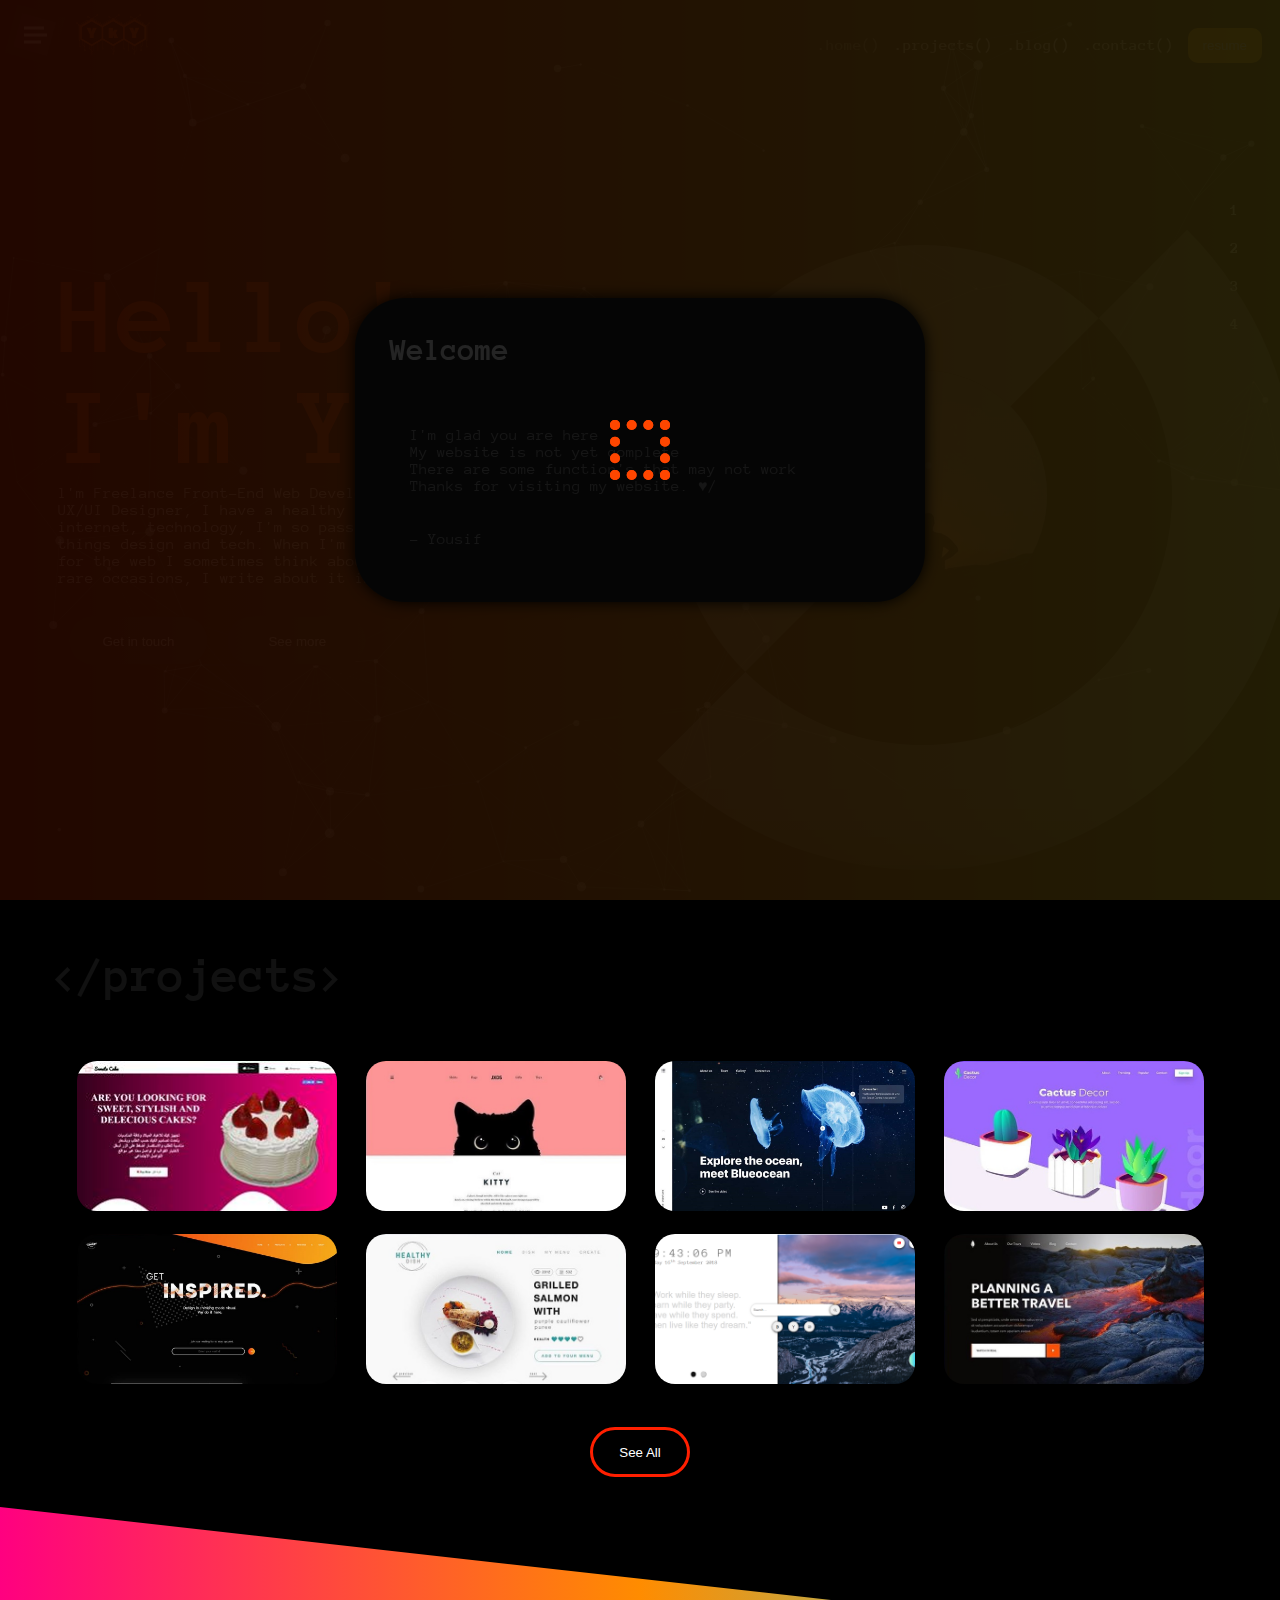
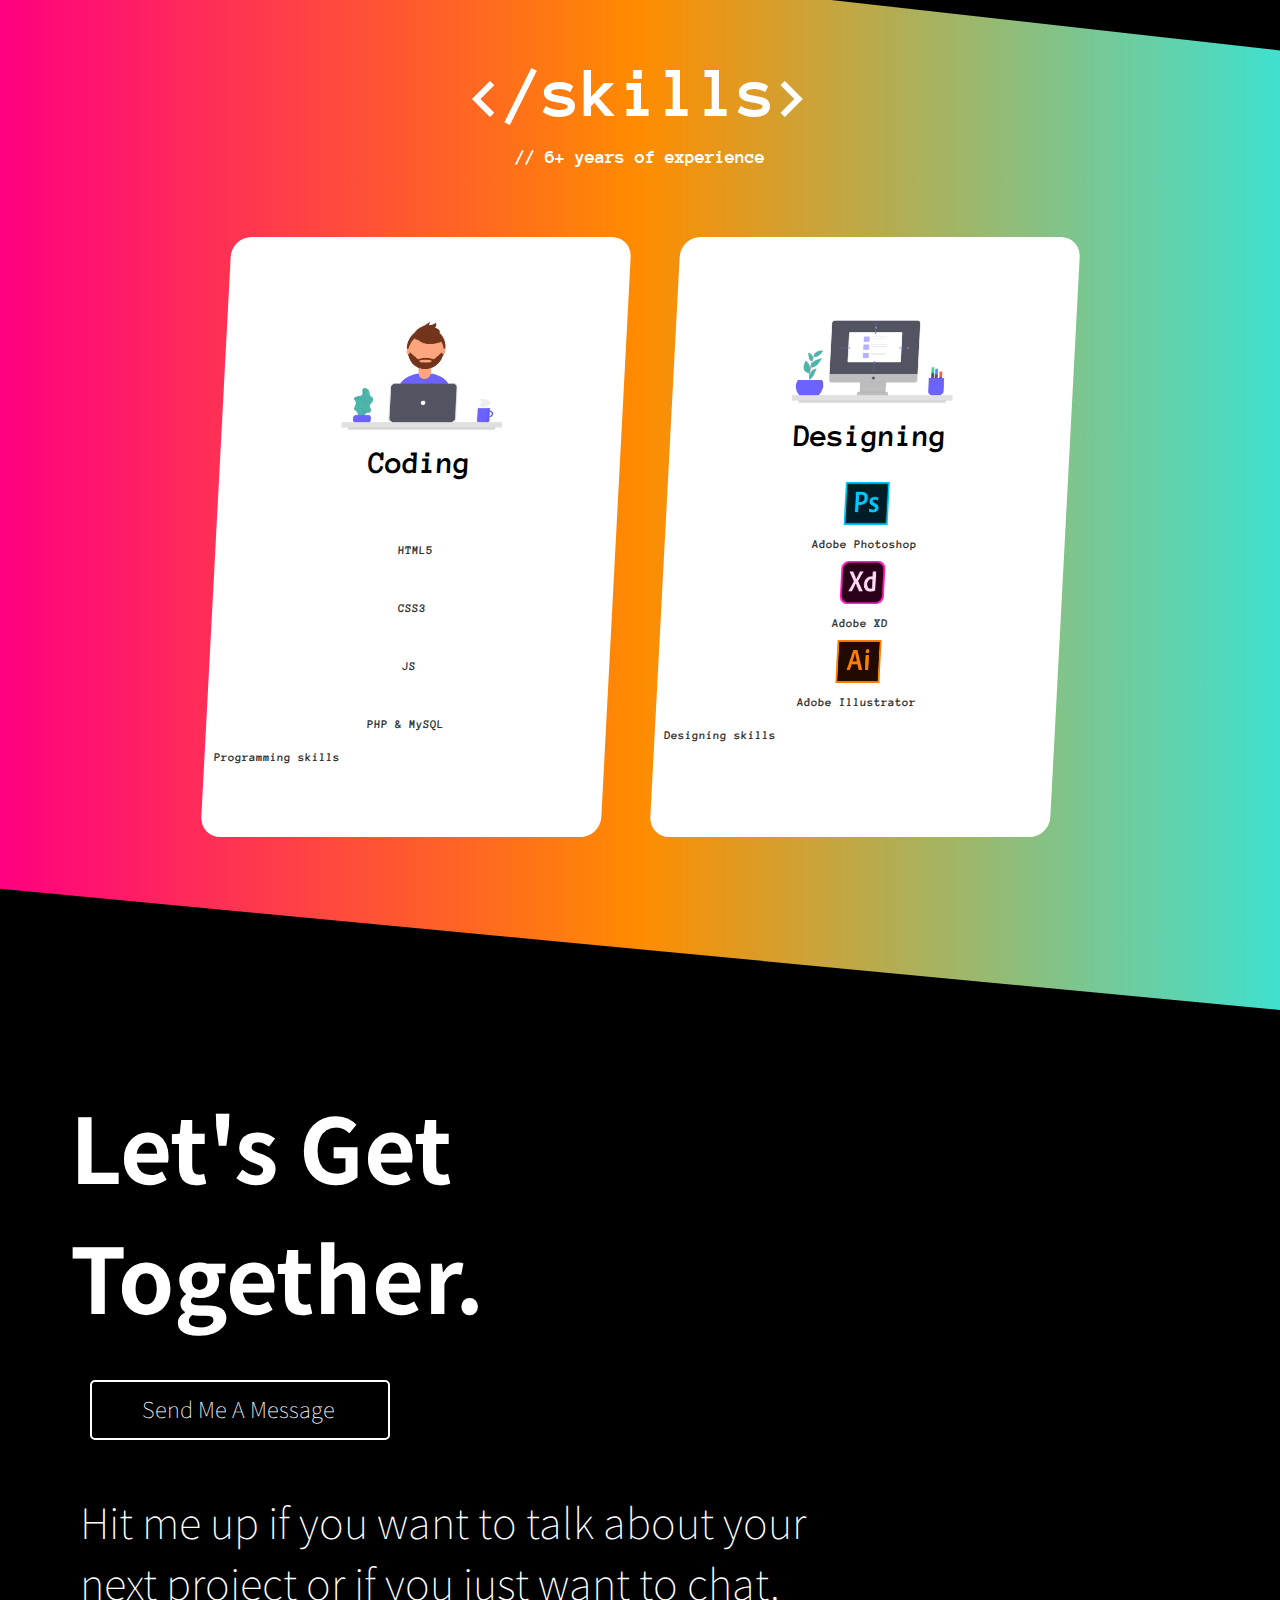
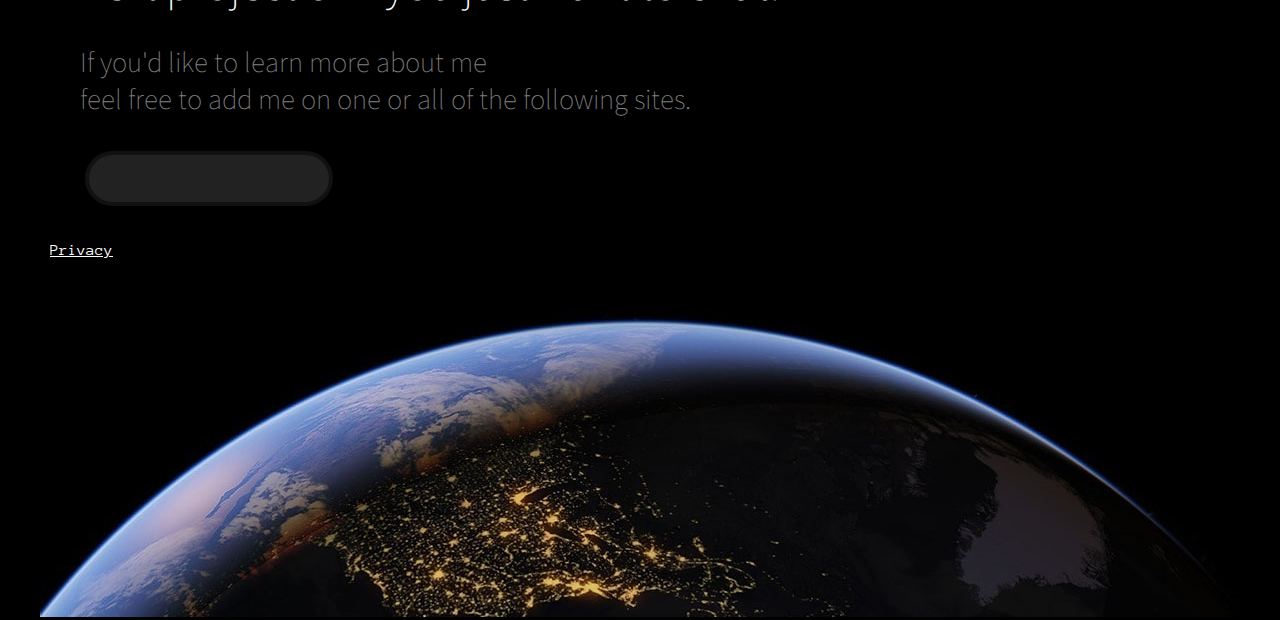
<file: index.html>
<!DOCTYPE html>
<html lang=en-US>
<head>
  <meta charset="utf-8">
  <meta content="ie=edge" http-equiv=x-ua-compatible>
  <meta http-equiv="Content-Type" content="text/html; charset=utf-8" />
  <meta name="viewport" content="width=device-width, height=device-height, initial-scale=1, maximum-scale=1, minimum-scale=1, minimal-ui" />
  <meta name=Content-Security-Policy content="default-src 'self'">
  <meta name=application-name content=Yousif()>
  <meta property=article:author content="Yousif Khalid Yousif">
  <meta name=subject content=Portfolio>
  <meta name=robots content=index,follow>
  <meta name=googlebot content=index,follow>
  <meta property=og:type content=website>
  <meta name="mobile-web-app-capable" content="yes" />
  <meta name="application-name" content="Yousif Khalid Yousif"/>
  <meta name=msapplication-TileColor content=#f1f1f1>
  <meta name="apple-mobile-web-app-capable" content="yes" />
  <meta name="apple-mobile-web-app-title" content="Yousif Khalid Yousif - Web Designer &amp; Developer" />
  <meta name="apple-mobile-web-app-status-bar-style" content="black" />
  <meta name="msapplication-tap-highlight" content="no" />
  <meta name="description" content="Hello i'm Yousif Kh Yousif i am a web developer and this is my portfolio" />
  <meta property="og:site_name" content="Yousif Kh Yousif - &amp; Developer" />
  <title>Yousif Kh Yousif</title>
  <link rel="icon" href="media/tab.jpg">
  <link rel="stylesheet" type="text/css" href="style.css">
  <link rel="stylesheet" type="text/css" href="animate.css">
  <script src="main.js"></script>
  <script src="https://code.jquery.com/jquery-3.3.1.js" integrity="sha256-2Kok7MbOyxpgUVvAk/HJ2jigOSYS2auK4Pfzbm7uH60=" crossorigin="anonymous"></script>
  <link rel="stylesheet" href="https://use.fontawesome.com/releases/v5.3.1/css/all.css" integrity="sha384-mzrmE5qonljUremFsqc01SB46JvROS7bZs3IO2EmfFsd15uHvIt+Y8vEf7N7fWAU" crossorigin="anonymous">
  <script type="text/javascript">
    $(window).on('load', function() {
      $('#status').fadeOut();
      $('#statuss').fadeOut();
      $('#preloader').delay(350).fadeOut('slow');
    })
  </script>
</head>
<body style="overflow: hidden;">
  <div id="preloader">
    <div id="status"></div>
     <div id="statuss"></div>
  </div>
  <div onclick="closeBox()" id="bgshadow"></div>
  <div id="welbox">
    <i onclick="closeBox()" class="far fa-times-circle"></i>
    <h1>Welcome</h1>
    <p>I'm glad you are here
      <br>My website is not yet complete
      <br>There are some function's that may not work<br>
      Thanks for visiting my website. ♥/<br><br><br>- Yousif</p>
  </div>

  <div id="shareit">
    <div id="sharebg"></div>
    <div onclick="closeNav()" id="sharebox">
      <i onclick="closeShare()" class="far fa-times-circle"></i>
      <h1>Share via..</h1>
      <br><br>
      <iframe src="https://www.facebook.com/plugins/share_button.php?href=https%3A%2F%2Fyousif.netlify.app%2F&layout=box_count&size=large&mobile_iframe=true&width=73&height=58&appId" width="73" height="58" style="border:none;overflow:hidden" scrolling="no"
        frameborder="0" allowTransparency="true" allow="encrypted-media">
      </iframe>
      <center>
        <hr>
        <h1>Or</h1><br>
        <input style="padding: 10px;background: black;color: white;" type="text" value="https://yousif.netlify.app/" id="myurl">
        <button style="padding: 5px;background: red;color: white;" onclick="myFunction()"><i class="fas fa-copy"></i> Click to copy</button>
      </center>
    </div>
  </div>
  <div id="particles-js">
    <section id="allcontent">
    <div id="navshadow">
      <div onclick="closeNav()" id="shadow"></div>
    </div>
    <div id="sideNavigation" class="sidenav">
      <i onclick="closeNav()+loadContent(1)" class="far fa-arrow-alt-circle-left"></i>
      <span id="circleone"></span>
      <span id="circletwo"></span>
      <img Draggable="false" style="margin-bottom: 30px;margin-top: -20px;margin-left: 60px;cursor: default;" class="logo" src="media/logo.png">
      <a href="index.html"><i class="fab fa-fort-awesome"></i> &nbsp;Home</a>
      <a href="blog.html"><i class="fab fa-blogger-b"></i> &nbsp;Blog</a>
      <a href="code.html"><i class="fas fa-code"></i> &nbsp;Code</a>
      <a href="books.html"><i class="fas fa-book"></i> &nbsp;Books</a>
      <a href="projects.html"><i class="fas fa-project-diagram"></i> Projects</a>
      <hr>
      <p style="color: grey;margin: 10px;">More links</p>
      <a href="forums.html"><i class="fab fa-wpforms"></i> &nbsp;Forums</a>
      <div class="links">
        <a href="#"><i class="fas fa-link"></i> &nbsp;Links <i class="fas fa-sort-down"></i> </a>
        <div class="lm">
          <a href="yousifware.html">YousifWare Tool</a>
          <a href="https://www.varldenidag.se/nyheter/kristna-i-klam-i-strider-mellan-kurder-och-irak/repqjz!098OwnRtAsJoo4M8Mepzg/">varldenidag.se</a>
        </div>

      </div>
      <a href="cv.html"><i class="fas fa-id-card"></i> &nbsp;cv</a>
      <a href="rss.html"><i class="fas fa-rss-square"></i> &nbsp;rss</a>
      <a onclick="openShare()" id="smicon"><i class="fas fa-share-square"></i></a>
      <p id="copyr">© 2019 YkY<br>Yousif21yky@gmail.com</p>
    </div>
    <nav id="header">
      <span class="hamlist">
        <div id="sq1"></div>
        <div id="sq2"></div>
        <a id="hammenu" onclick="openNav()+loadContent(1)">
          <svg>
            <path d="M0,7 20,7" stroke="white" stroke-width="3" />
            <path d="M0,14 23,14" stroke="white" stroke-width="3" />
            <path d="M0,21 17,21" stroke="white" stroke-width="3" />
          </svg>
        </a>
      </span>
      <a href="index.html"><img Draggable="false" title="Home" class="logo" src="media/logo.png"></a>
      <ul>
        <li><a href="index.html" style="color: grey;"
         class="link" title="Home">.home()</a></li>
        <li><a href="projects.html" class="link" title="My Projects">.projects()</a></li>
        <li><a href="blog.html" class="link" title="My Blog">.blog()</a></li>
        <li><a href="#3" class="link" title="Contact me">.contact()</a></li>
        <li><a href="#"><button id="resume" title="Download resume">resume <i class="fas fa-file-download"></i></button></a></li>
      </ul>
    </nav>
  </section>
    <div class="dots">
      <a style="text-decoration: none;" href="#1"><i class="far fa-dot-circle"></i></a>
      <br>
      <h4 style="color: white">1</h4>
      <a style="text-decoration: none;" href="#2"><i class="far fa-dot-circle"></i></a>
      <br>
      <h4 style="color: white">2</h4>
      <a style="text-decoration: none;" href="#3"><i class="far fa-dot-circle"></i></a>
      <br>
      <h4 style="color: white">3</h4>
      <a style="text-decoration: none;" href="#4"><i class="far fa-dot-circle"></i></a>
      <br>
      <h4 style="color: white">4</h4>
      <br><br><br><br>
      <i class="fas fa-long-arrow-alt-down"></i>
    </div>
    <div class="headtext">
      <h1 id="headh">Hello!<br>I'm Yousif</h1>
      <p id="headp">l'm Freelance Front-End Web Developer<br>UX/UI Designer, I have a healthy addiction to the internet, technology, I'm so passionate about all things design and tech. When I'm not making things for the web I sometimes think
        about stuff and on rare occasions, I write about it in my<a style="color: #FF4600;" href="blog.html"> blog<i class="fas fa-caret-right"></i></a>.</p>
      <a href="#Get-in-touch"><button id="headbtn">Get in touch <i class="fas fa-fingerprint"></i></button></a>
      <a href="#Projects"><button id="headbtn">See more <i class="fas fa-angle-double-down"></i></button></a>
      <div id="socialmedia">
        <a id="smicon" href="https://www.facebook.com/yousif.yky" target="_blank">
          <i class="fab fa-facebook-square"></i></a>
        <a id="smicon" href="https://www.messenger.com/t/yousif.yky" target="_blank">
          <i class="fab fa-facebook-messenger"></i></a>
        <a id="smicon" href="https://www.instagram.com/ui.yousif/" target="_blank">
          <i class="fab fa-instagram"></i></a>
        <a id="smicon" href="https://dribbble.com/yousif-yky" target="_blank">
          <i class="fab fa-dribbble-square"></i></a>
        <a id="smicon" href="https://www.behance.net/yousif_yky" target="_blank">
          <i class="fab fa-behance-square"></i></a>
      </div>
    </div>
    <div class="headimg">
      <img Draggable="false" id="heroimg" src="media/hero.jpg">
    </div>
  </div>
  <script src="particles.js"></script>
  <script src="app.js"></script>
  <section class="content">
    <span id="1"></span>
    <h1 id="Projects">&lt;/projects&gt;</h1>
    <center>
      <div class="boxcon">
        <div id="boxs" ><img Draggable="false" src="media/cake.jpg"></div>
        <div id="boxs"><img Draggable="false" src="media/cat.jpg"></div>
        <div id="boxs" ><img Draggable="false" src="media/web2.jpg"></div>
        <div id="boxs"><img Draggable="false" src="media/nice.jpg"></div>
        <div id="boxs"><img Draggable="false" src="media/web1.jpg"></div>
        <div id="boxs" ><img Draggable="false" src="media/food.jpg"></div>
        <div id="boxs"><img Draggable="false" src="media/brws.png"></div>
        <div id="boxs" ><img Draggable="false" src="media/nature.jpg"></div>
      </div>
      <a href="projects.html"><button id="projectbtn">See All <i class="fas fa-angle-double-right"></i></button></a>
    </center>
    <center>
      <div class="boxcontwo">
        <span id="2"></span>
        <h1 id="Skills">&lt;/skills&gt;</h1>
        <br><h3 id="exptext">// 6+ years of experience</h3>
        <div id="boxss">
          <img id="codebox" src="media/code.png">
          <h1>Coding</h1>
          <h2><i class="fab fa-html5"></i><br>HTML5</h2>
          <h2><i class="fab fa-css3"></i><br>CSS3</h2>
          <h2><i class="fab fa-js-square"></i><br>JS</h2>
          <h2><i class="fab fa-php"></i><br>PHP & MySQL</h2>
          <h2 style="float: left;">Programming skills</h2>
        </div>
        <div id="boxss">
          <img id="artbox" src="media/art.png">
          <h1>Designing</h1>
          <img style="width: 44px;" src="media/ps.png">
          <h2>Adobe Photoshop</h2>
          <img style="width: 44px;" src="media/xd.png">
          <h2>Adobe XD</h2>
          <img style="width: 44px;" src="media/ai.png">
          <h2>Adobe Illustrator</h2>
          <h2 style="float: left;">Designing skills</h2>
        </div>
      </div>
    </center>
  </section>
  <span id="3"></span>
</body>
<footer>
  <div class="footer">
    <h1 id="Get-in-touch">Let's Get<br>Together.</h1>
    <a href="mailto:yousif21yky@gmail.com">
      <button id="sendmsg">
        <h1>Send Me A Message</h1>
      </button></a>
    <h1 id="fh1">Hit me up if you want to talk about your<br>next project or if you just want to chat.</h1>
    <h1 id="fh2">If you'd like to learn more about me<br>feel free to add me on one or all of the following sites.</h1>
    <div id="socialmedia2">
      <center>
      <a id="smicon2" href="https://www.facebook.com/yousif.yky" target="_blank">
        <i class="fab fa-facebook"></i></a>
      <a id="smicon2" href="https://www.messenger.com/t/yousif.yky" target="_blank">
        <i class="fab fa-facebook-messenger"></i></a>
      <a id="smicon2" href="https://www.instagram.com/ui.yousif/" target="_blank">
        <i class="fab fa-instagram"></i></a>
      <a id="smicon2" href="https://dribbble.com/yousif-yky" target="_blank">
        <i class="fab fa-dribbble"></i></a>
      <a id="smicon2" href="https://www.behance.net/yousif_yky" target="_blank">
        <i class="fab fa-behance"></i></a></center>
    </div>
    <div id="top">
      <a href="#"><i class="fas fa-arrow-alt-circle-up"></i></a>
    </div>
    <a id="privacy" href="privacy.html">Privacy</a>
  </div> <span id="4"></span>
  <center><img class="earth" src="media/earth.jpg" Draggable="false"></center>
</footer>

</html>
</file>
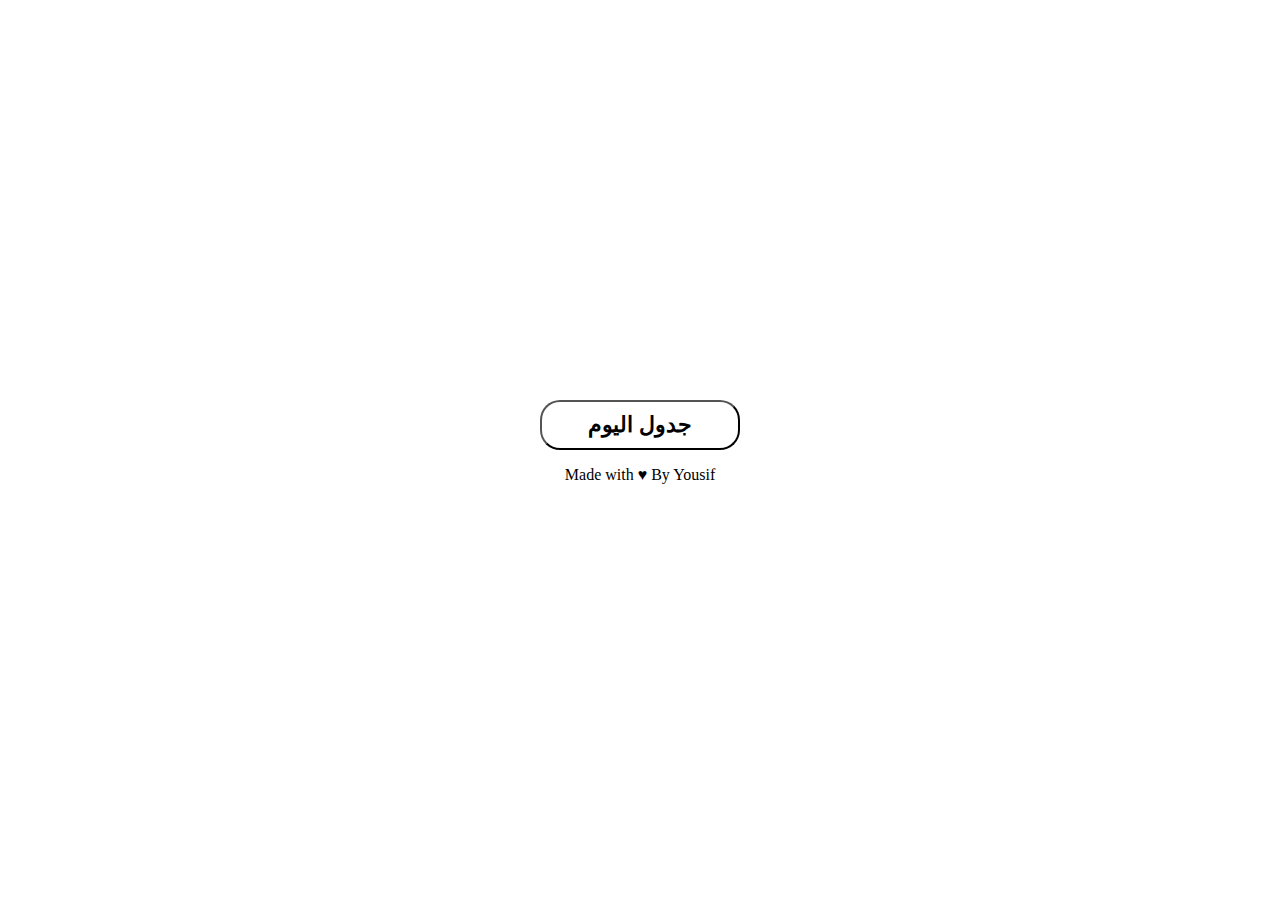
<file: creative.html>
<!DOCTYPE html>
<html>
<head>
	<title>Creative | Yousif</title>
	<meta charset="utf-8">
  <meta http-equiv="X-UA-Compatible" content="IE=edge" />
  <meta http-equiv="Content-Type" content="text/html; charset=utf-8" />
  <meta name="viewport" content="width=device-width, height=device-height, user-scalable=no, initial-scale=1, maximum-scale=1, minimum-scale=1, minimal-ui" />
  <meta name="mobile-web-app-capable" content="yes" />
  <meta name="application-name" content="Yousif Khalid Yousif" />
  <meta name="theme-color" content="#000" />
  <meta name="format-detection" content="telephone=no" />
  <meta name="apple-mobile-web-app-capable" content="yes" />
</head>
<body style="background: white;">
 <div style="top: 50%;left: 50%;position: absolute;transform: translate(-50%,-50%);">
 	<a href="#"><button style="width: 200px;height: 50px;
 	border-radius: 20px;background: white;font-size: 22px;
 	font-weight: bold;outline: none;">جدول اليوم</button></a>
 	<p style="text-align: center;">Made with ♥ By Yousif</p>
 </div>
 <!-- 12 / 10 / 2019 -->
</body>
</html>
</file>
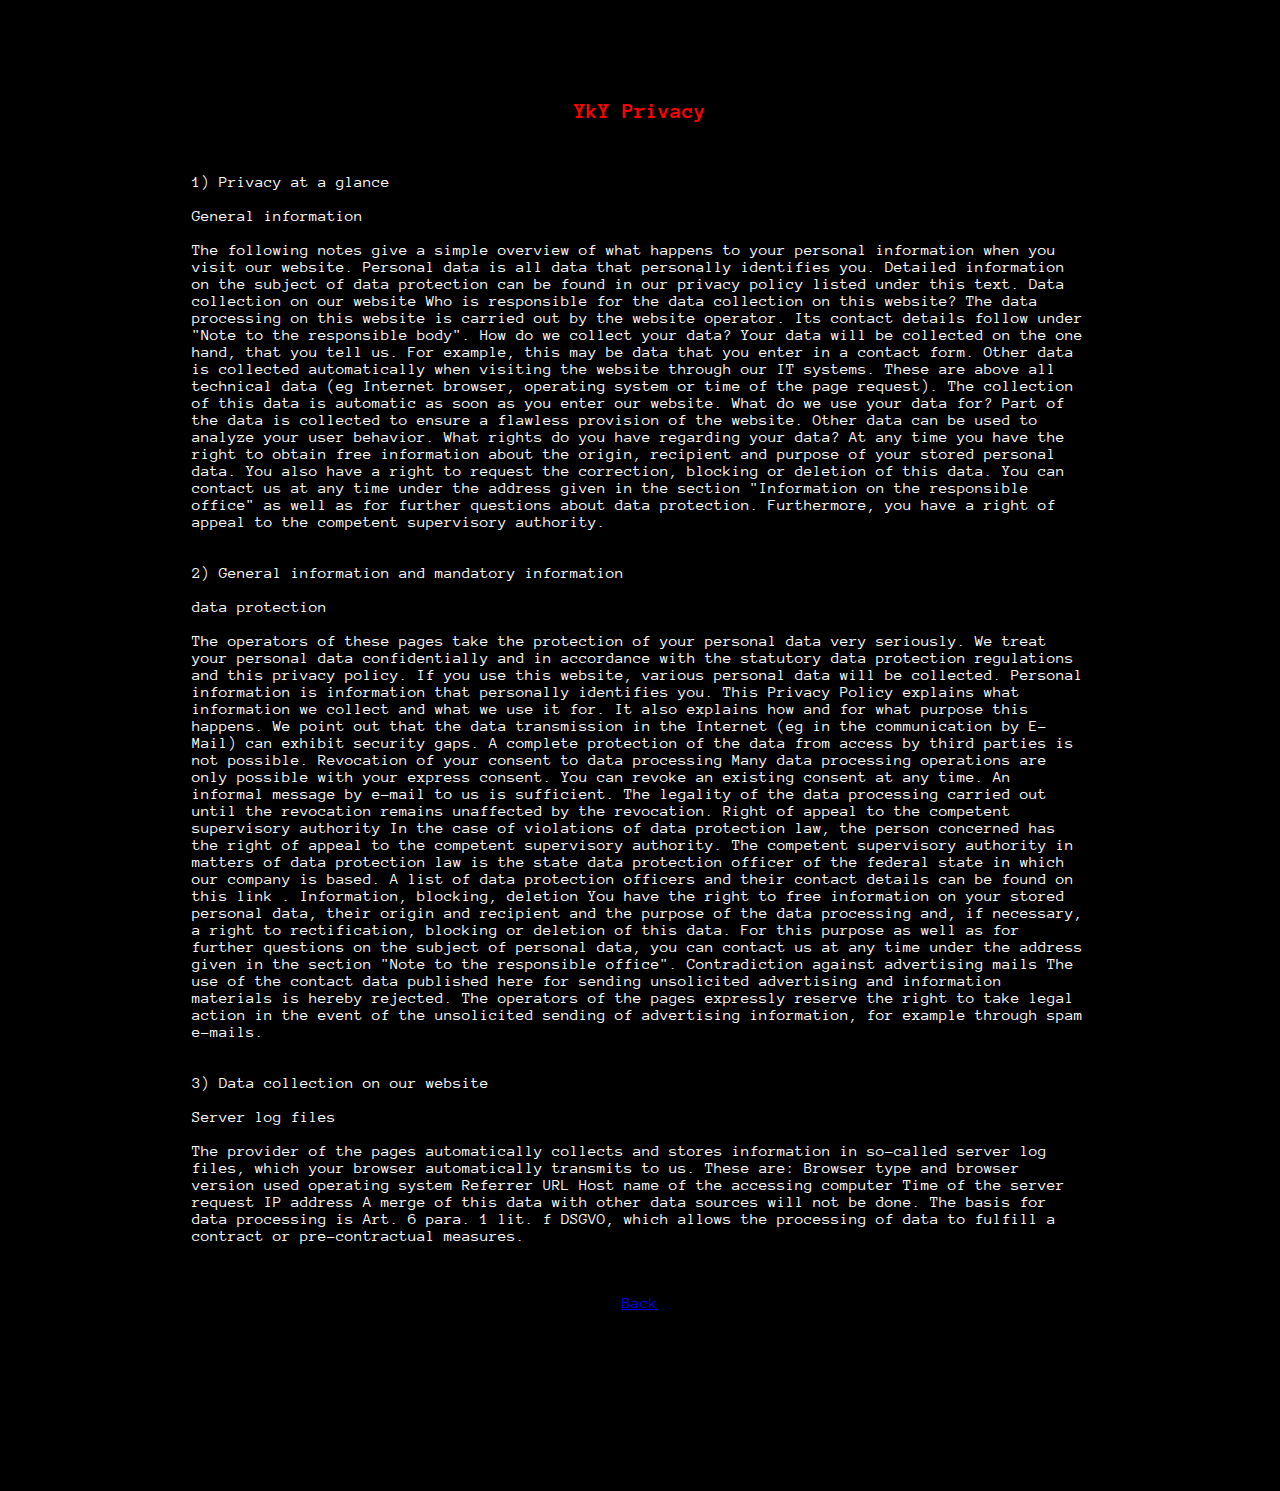
<file: privacy.html>
<!DOCTYPE html>
<html lang="en">

<head>
	<title>YkY Privacy</title>
	<link rel="icon" href="tab.png">
	<link rel="stylesheet" type="text/css" href="style.css">
</head>

<body>
	<center>
		<h1 style="color: red;font-size: 22px;margin-top: 100px;">YkY Privacy</h1>
		<p style="color: white;margin: 50px;width: 70%;text-align: left;">
			1) Privacy at a glance<br><br>
			General information<br><br>
			The following notes give a simple overview of what happens to your personal information when you visit our website. Personal data is all data that personally identifies you. Detailed information on the subject of data protection can be found in
			our privacy policy listed under this text.

			Data collection on our website
			Who is responsible for the data collection on this website?
			The data processing on this website is carried out by the website operator. Its contact details follow under "Note to the responsible body".

			How do we collect your data?
			Your data will be collected on the one hand, that you tell us. For example, this may be data that you enter in a contact form.

			Other data is collected automatically when visiting the website through our IT systems. These are above all technical data (eg Internet browser, operating system or time of the page request). The collection of this data is automatic as soon as
			you enter our website.

			What do we use your data for?
			Part of the data is collected to ensure a flawless provision of the website. Other data can be used to analyze your user behavior.

			What rights do you have regarding your data?
			At any time you have the right to obtain free information about the origin, recipient and purpose of your stored personal data. You also have a right to request the correction, blocking or deletion of this data. You can contact us at any time
			under the address given in the section "Information on the responsible office" as well as for further questions about data protection. Furthermore, you have a right of appeal to the competent supervisory authority.
			<br><br><br>
			2) General information and mandatory information<br>
			<br>data protection <br><br>
			The operators of these pages take the protection of your personal data very seriously. We treat your personal data confidentially and in accordance with the statutory data protection regulations and this privacy policy.

			If you use this website, various personal data will be collected. Personal information is information that personally identifies you. This Privacy Policy explains what information we collect and what we use it for. It also explains how and for
			what purpose this happens.

			We point out that the data transmission in the Internet (eg in the communication by E-Mail) can exhibit security gaps. A complete protection of the data from access by third parties is not possible.

			Revocation of your consent to data processing
			Many data processing operations are only possible with your express consent. You can revoke an existing consent at any time. An informal message by e-mail to us is sufficient. The legality of the data processing carried out until the revocation
			remains unaffected by the revocation.

			Right of appeal to the competent supervisory authority
			In the case of violations of data protection law, the person concerned has the right of appeal to the competent supervisory authority. The competent supervisory authority in matters of data protection law is the state data protection officer of
			the federal state in which our company is based. A list of data protection officers and their contact details can be found on this link .

			Information, blocking, deletion
			You have the right to free information on your stored personal data, their origin and recipient and the purpose of the data processing and, if necessary, a right to rectification, blocking or deletion of this data. For this purpose as well as for
			further questions on the subject of personal data, you can contact us at any time under the address given in the section "Note to the responsible office".

			Contradiction against advertising mails
			The use of the contact data published here for sending unsolicited advertising and information materials is hereby rejected. The operators of the pages expressly reserve the right to take legal action in the event of the unsolicited sending of
			advertising information, for example through spam e-mails.
			<br><br><br>
			3) Data collection on our website<br>
			<br>Server log files<br><br>
			The provider of the pages automatically collects and stores information in so-called server log files, which your browser automatically transmits to us. These are:

			Browser type and browser version
			used operating system
			Referrer URL
			Host name of the accessing computer
			Time of the server request
			IP address
			A merge of this data with other data sources will not be done.

			The basis for data processing is Art. 6 para. 1 lit. f DSGVO, which allows the processing of data to fulfill a contract or pre-contractual measures.</p>
		<a style="padding: 180px;" href="index.html">Back</a>
	</center>
</body>

</html>
</file>
<file: style.css>
@import url('https://fonts.googleapis.com/css?family=Anonymous+Pro');
@import url('https://fonts.googleapis.com/css?family=Noto+Sans+TC');
*{
	scroll-behavior: smooth;
	margin: 0;
	padding: 0;
}
body{
		background-color: #000;
		font-family: 'Anonymous Pro', monospace;
		 overflow-x: hidden;
}
::selection {
  background: #ff52002e;
}
#particles-js{
	height: 100vh;
}
::-webkit-scrollbar {
    width: 7px;
}
::-webkit-scrollbar-track {
    background: transparent;
}
::-webkit-scrollbar-thumb {
    -webkit-border-radius: 50px;
    border-radius: 50px;
    background: #FF4600;
}
hr{
	margin-top: 20px;
	margin-bottom: 20px;
	height: 1px;
	border: none;
	color: #333;
	background: #333;
}
#header{
	width: 100%;
	top: 0;
	overflow: hidden;
	position: absolute;
	background: transparent;
	 -webkit-touch-callout: none;
    -webkit-user-select: none;
     -khtml-user-select: none;
       -moz-user-select: none;
        -ms-user-select: none;
            user-select: none;
}
.logo{
	width: 120px;
	margin-top: 1px;
	margin-left: 55px;
	cursor: pointer;
}
ul{
	float: right;
	margin: 13px;
	overflow: hidden;
}
ul li{
	display: inline-block;
}
li a{
   text-decoration: none;
   display: inline-block;
   color: lightgrey;
   margin: 15px 5px 0px 0px;
   font-weight: bold;
}
li a:hover{
  color: white;
}
.link::before{
	content: "";
	display: block;
	width: 0;
	height: 2px;
	margin-top: -3px;
	float: right;
	background: white;
	transition: width .3s;
}
.link:hover::before{
	width: 75%;
	transition: width .3s;
}
.link::after{
	content: "";
	display: block;
	width: 0;
	height: 2px;
	margin-top: 3px;
	background: white;
	transition: width .3s;
}
.link:hover::after{
	width: 100%;
	transition: width .3s;
}
#hammenu{
	width: 25px;
	height: 26px;
	padding: 7px;
	margin-top: 14px;
	margin-left: 17px;
   overflow: hidden;
   position: absolute;
   transition: .3s ease;
}
.sidenav {
    height: 100%;
    width: 250px;
    position: fixed;
    z-index: 999;
    top: 0;
    left: -250px;
    background: #111;
    overflow-x: hidden;
    padding-top: 60px;
    transition: 0.5s;
}
#allcontent{
	transition: 0.3s ease-in-out;
}
.sidenav a {
    padding: 10px 10px 10px 32px;
    text-decoration: none;
    font-size: 18px;
    color: lightgrey;
    display: block;
}
.sidenav a:hover, .offcanvas a:focus{
	color: white;
    background-color: #333;
   filter: blur(1px);
}
.fa-arrow-alt-circle-left{
	font-size: 20px;
	top: 0;
	right: 0;
	color: grey;
	position: absolute;
	margin: 20px;
	transition: 300ms;
	cursor: pointer;
}
.fa-arrow-alt-circle-left:hover{
  color: white;
}
#navshadow{
	display: none;
}
#shadow{
	width: 100%;
	height: 100%;
	position: fixed;
	background-color: black;
	z-index: 999;
	filter: opacity(0.8);
	transition: opacity 1s;
}
.lm{
	display: none;
}
.links:hover .lm{
	display: block;
}
#circleone{
	width: 350px;
	height: 350px;
	border-radius: 50%;
	background: #000;
  position: absolute;
  z-index: -1;
  left: -140px;
  top: 120px;
}
#circletwo{
	width: 150px;
	height: 150px;
	border-radius: 50%;
	background: #000;
  position: absolute;
  z-index: -1;
  left: -50px;
  top: 410px;
}
#sq1{
	width: 50px;
	height: 50px;
	background-color: #111;
	position: absolute;
	transform: rotate(15deg);
	margin: 10px;
	transition: 0.4s;
}
#sq2{
	width: 35px;
	height: 35px;
	background-color: #222;
	position: absolute;
	transform: rotate(15deg);
	margin: 17px;
	transition: 0.4s;
}
.hamlist:hover #sq1{
   border-radius: 20px;
   background: #333;
}
.hamlist:hover #sq2{
   border-radius: 20px;
   background: #555;
}
.headtext{
	top: 57%;
	left: 28%;
	transform: translate(-50%,-50%);
	position: absolute;
}
#headh{
     color: #FF4600;
	font-size: 110px;
	
}
#headp{
	width: 460px;
	color: white;
}
.headimg{
	top: 55%;
	left: 72%;
	transform: translate(-50%,-50%);
	position: absolute;
	z-index: -1;
	 -webkit-touch-callout: none;
    -webkit-user-select: none;
     -khtml-user-select: none;
       -moz-user-select: none;
        -ms-user-select: none;
            user-select: none;
}
#heroimg{
	width: 250px;
	border-radius: 50%;
	top: 50%;
	left: 50%;
	transform: translate(-50%,-50%);
	position: absolute;
    border: 250px groove #111;
}
#headbtn{
	width: 140px;
	height: 50px;
	background: #111;
	color: white;
	border-radius: 70px;
	border: 1px solid #000;
	margin-top: 30px;
	margin-left: 10px;
	cursor: pointer;
	outline: none;
	overflow: hidden;
	transition: 300ms ease-in-out;
	 -webkit-touch-callout: none;
    -webkit-user-select: none;
     -khtml-user-select: none;
       -moz-user-select: none;
        -ms-user-select: none;
            user-select: none;
}
#headbtn:hover{
	border: 1px solid #FF1F00;
}
#headbtn .fa-fingerprint{
	transition: 300ms ease-in-out;
}
#headbtn:hover .fa-fingerprint{
	margin-left:5px;
 animation: rubberBand 1s;
 color: #FF1F00;
}
#headbtn .fa-angle-double-down{
	transition: 300ms ease-in-out;
}
#headbtn:hover .fa-angle-double-down{
	margin-left:5px;
	color: #FF1F00;
	 animation: rubberBand 1s;
}
#socialmedia{
	margin: 35px;
	overflow: hidden;
	 -webkit-touch-callout: none;
    -webkit-user-select: none;
     -khtml-user-select: none;
       -moz-user-select: none;
        -ms-user-select: none;
            user-select: none;
}
#socialmedia2{
	margin: 35px;
	background-color: #222;
	width: 220px;
	padding: 10px;
	border: 4px #111 solid;
	border-radius: 50px;
	overflow: hidden;
	 -webkit-touch-callout: none;
    -webkit-user-select: none;
     -khtml-user-select: none;
       -moz-user-select: none;
        -ms-user-select: none;
            user-select: none;
}
#smicon{
	font-size: 28px;
	margin-left: 12px;
	color: #777;
	transition: .2s ease-in-out;
}
#smicon:hover{
  color: white;
}
#smicon2{
	font-size: 26px;
	margin-left: 5px;
	color: #777;
	transition: .2s ease-in-out;
}
#smicon2:hover{
  color: white;
}
.content{
	width: 100%;
	background: #000;
	box-shadow: 0px 0px 80px 30px #000;
	overflow: hidden;
}
#Projects{
	color: #111;
	font-size: 50px;
	padding: 50px;
}

.boxcon{
	width: 100%;
	display: block;
	overflow: hidden;
}
#boxs{
	width: 260px;
	height: 150px;
	display: inline-block;
	background: black;
	border-radius: 20px;
	margin: 10px;
	overflow: hidden;
	transition: 0.3s;
}
#boxs:hover{
	border-radius: 50px;
}
#boxs img{
	width: 100%;
	transition: 0.5s ease-in-out;
}
#boxs img:hover{
	width: 110%;
}
#projectbtn{
	width: 100px;
	height: 50px;
	background: black;
	color: white;
	border-radius: 70px;
	margin: 30px;
	border: 3px solid #FF1F00;
	cursor: pointer;
	outline: none;
	transition: 300ms ease-in-out;
}
#projectbtn:hover{
	background: #111;
}
#projectbtn .fa-angle-double-right{
	transition: 0.3s ease-in-out;
}
#projectbtn:hover .fa-angle-double-right{
   margin-left: 5px;
}
#projectbtn .fa-angle-double-left{
	transition: 0.3s ease-in-out;
}
#projectbtn:hover .fa-angle-double-left{
   margin-right: 5px;
}
#Skills{
	font-size: 72px;
	color: white;
}
#exptext{
	color: white;
	margin-bottom: 50px;
}
.boxcontwo{
	width: 100%;
	display: block;
    background: #40E0D0;  /* fallback for old browsers */
background: -webkit-linear-gradient(to right, #FF0080, #FF8C00, #40E0D0);  /* Chrome 10-25, Safari 5.1-6 */
background: linear-gradient(to right, #FF0080, #FF8C00, #40E0D0); /* W3C, IE 10+/ Edge, Firefox 16+, Chrome 26+, Opera 12+, Safari 7+ */

	padding-bottom: 150px;
	padding-top: 150px;
	-webkit-clip-path: polygon(0 0, 100% 13%, 100% 100%, 0 89%);
     clip-path: polygon(0 0, 100% 13%, 100% 100%, 0 89%);
}
#boxss{
	width: 400px;
	height: 600px;
	background: white;
	margin: 20px;
	display: inline-block;
	border-radius: 20px;
	transform: skew(-3deg);
    overflow: hidden;
	transition: 0.3s ease-in-out;
}
#boxss img{
	width: 200px;
}
#boxss h1{
	margin-bottom: 30px;
}
#boxss h2{
	margin: 10px;
	color: #333;
	font-size: 12px;
}
#codebox{
 margin-top: 70px;
}
#artbox{
margin-top: 70px;
}
.fa-html5{
color: #EE2800;
font-size: 34px;
}
.fa-css3{
color: blue;
font-size: 34px;
}
.fa-php{
color: #771FFF;
font-size: 34px;
}
.fa-js-square{
color:orange;
font-size: 34px;
}
@media only screen and (min-width: 1100px) {
 .boxcon{
   width: 1200px;
 }
}
@media only screen and (max-width: 1000px) {

	#top{
	display: none;
}
	.dots{
		display: none;
	}
	#csh{
		font-size: 32px;
	}
	#csp{
		font-size: 20px;
	}
	.footer #Get-in-touch{
	margin: 0px;
	font-size:  42px;
}
.footer #fh1{
	margin: 10px;
	font-size: 18px;

}
.footer #fh2{
	margin: 10px;
	font-size: 16px;
}
	#welbox{
		max-width: 250px;

	}
	#welbox p{
		font-size: 13px;

	}
	#sharebox{
		max-width: 250px;

	}
.headtext{
	top: 70%;
	left: 30%;
	transform: translate(-50%,-50%);
	position: none;
	margin: 80px;
}
#headh{
     color: #FF4600;
	font-size: 64px;
	
}
#headp{
	width: 350px;
	color: white;
}
.headimg{
	top: 40%;
	left: 70%;
	transform: translate(-50%,-50%);
	position: none;
	z-index: none;
}
#heroimg{
	width: 220px;
	border-radius: 50%;
	top: 50%;
	left: 50%;
	transform: translate(-50%,-50%);
	position: absolute;
    border: 150px groove #111;
}
#headbtn{
	width: 140px;
	height: 50px;
	background: #111;
	color: white;
	border-radius: 90px;
	border: none;
	margin-top: 30px;
	margin-left: 10px;
	cursor: pointer;
	outline: none;
}
#boxs{
	width: 300px;
}
#boxss{
	width: 300px;
}
.boxcontwo{
	padding-top: 250px;
}
#Skills{
	font-size: 38px;
}
}
/*   WELCOME BOX   */
#bgshadow{
     width: 100%;
	height: 100%;
	position: fixed;
    background-image: linear-gradient(to right, #f83600 0%, #f9d423 100%);
	z-index: 999;
	//backdrop-filter:blur(10px);
	filter: opacity(0.8);
	transition: 0.3s;
}
#welbox{
	width: 500px;
	position: fixed;
	background-color: #222;
	z-index: 999;
	border-radius:  50px;
	top: 50%;
	left: 50%;
	transform: translate(-50%,-50%);
	padding: 35px;
	overflow: hidden;
	box-shadow: 0px 0px 15px black;
}
#welbox h1{
	color: lightgrey;
}
#welbox p{
	color: grey;
	font-size: 16px;
	margin: 60px 0px 20px 20px;
}
.fa-times-circle{
	color: red;
	float: right;
    font-size: 26px;
    transition: 300ms;
    cursor: pointer;
}
.fa-times-circle:hover{
	transform: rotateZ(-90deg);
}

/*  END WELCOME BOX   */
#shareit{
	display: none;
}
#sharebg{
 width: 100%;
	height: 100%;
	position: fixed;
	background-color: black;
	z-index: 9999;
	filter: opacity(0.7);
	transition: 700ms;
}
#sharebox{
	width: 500px;
	position: fixed;
	background-color: white;
	z-index: 9999;
	border-radius:  30px;
	top: 50%;
	left: 50%;
	transform: translate(-50%,-50%);
	padding: 30px;
	overflow: hidden;
	box-shadow: 0px 0px 15px black;
}
.fa-share-square{
	color: white;
	font-size: 16px;
}
/*  END SHARE BOX   */
.footer{
	width: 90%;
	overflow: hidden;
	margin: 50px;
}
.footer h1{
	margin: 20px;
	color: white;
	font-size:  90px;
	font-family: 'Noto Sans TC', sans-serif;
}
.footer #sendmsg{
	width: 300px;
	height: 60px;
	background: transparent;
	color: white;
	margin: 20px;
    margin-left: 40px;
	border: 2px solid white;
	cursor: pointer;
	outline: none;
	overflow: hidden;
	border-radius: 5px;
}
#sendmsg h1{
	font-family: 'Noto Sans TC', sans-serif;
	font-size: 22px;
	color: white;
	position: absolute;
	margin-top: -50px;
	margin-left: 50px;
	font-weight: 100;
	transition: 0.6s ease-in-out;
}
#sendmsg:hover h1{
	color: black;
}
#sendmsg:before{
	content: "";
	display: block;
	width: 0px;
	height: 60px;
	background: white;
    border: none;
	border-radius: 0px 50px 0px 0px;
	transition: 200ms ease-in-out;
}
#sendmsg:hover::before{
	width: 300px;
}
#fh1{
	margin: 30px;
	color: white;
	font-size: 42px;
	font-family: 'Noto Sans TC', sans-serif;
	font-weight: 100;
}
#fh2{
	margin: 30px;
	color: grey;
	font-size: 26px;
	font-family: 'Noto Sans TC', sans-serif;
	font-weight: 100;
}
#privacy{
	color: white;
}
#preloader {
  position: fixed;
  top: 0;
  left: 0;
  right: 0;
  bottom: 0;
  background-color: #000000d4;
  z-index: 99999;
  overflow: hidden;
  display: flex;
  justify-content: center;
  align-items: center;
}

#status {
	width: 40px;
	height: 40px;
  background: transparent;
  position: fixed;
  border: 10px dotted #FF4600;
  animation: loader 3s linear infinite;
}
#statuss {
	width: 40px; 
   height: 40px;
  background: transparent;
  position: fixed;
  filter: opacity(0.8);
  border: 10px dotted #FF4600;
  animation: loader 5s linear infinite;
}
@keyframes loader{
	from{
     transform: rotate(0deg);
	}
	to{
	transform: rotate(360deg);
	}
}
.earth{
	 -webkit-touch-callout: none;
    -webkit-user-select: none;
     -khtml-user-select: none;
       -moz-user-select: none;
        -ms-user-select: none;
            user-select: none;
}
.dots{
	background: transparent;
	position: absolute;
	right: 0;
	margin-top: 180px;
}
.fa-dot-circle{
	font-size: 20px;
	color: #FF1F00;
	margin: 25px;
}
.fa-dot-circle:hover{
	color: white;
}
.fa-long-arrow-alt-down{
	font-size: 25px;
	font-weight: lighter;
	color: white;
}
#copyr{
	margin: 15px;
	color: grey;
	font-weight: bold;
	cursor: text;
	font-size: 13px;
}
#resume{
	border: none;
	padding: 10px 15px;
	outline: none;
	cursor: pointer;
	border-radius: 10px;
	color: white;
	background: orange;
	transition: 400ms;
}
#resume:hover{
	background: white;
	color: grey;
}

/* social icons color  */
.fa-facebook:hover{
	color:  #3b5998;
}
.fa-facebook-square:hover{
	color:  #3b5998;
}
.fa-facebook-messenger:hover{
    color:  #0078ff;;
}
.fa-instagram:hover{
    color:  #833AB4;
}
.fa-dribbble-square:hover{
    color:  #FD1D1D;
}
.fa-behance-square:hover{
    color:  #5851DB;
}
.fa-dribbble:hover{
	color:  #FD1D1D;
}
.fa-behance:hover{
	color:  #5851DB;
}

/* social icons color End  */

.fa-arrow-alt-circle-up{
	position: absolute;
	margin-left: 85%;
    color: #333;
    font-size: 60px;
    transition: 0.2s ease-in-out;
}
.fa-arrow-alt-circle-up:hover{
    color: #f1f1f1;
    font-size: 70px;
    margin-left: 84.7%;
}
</file>
